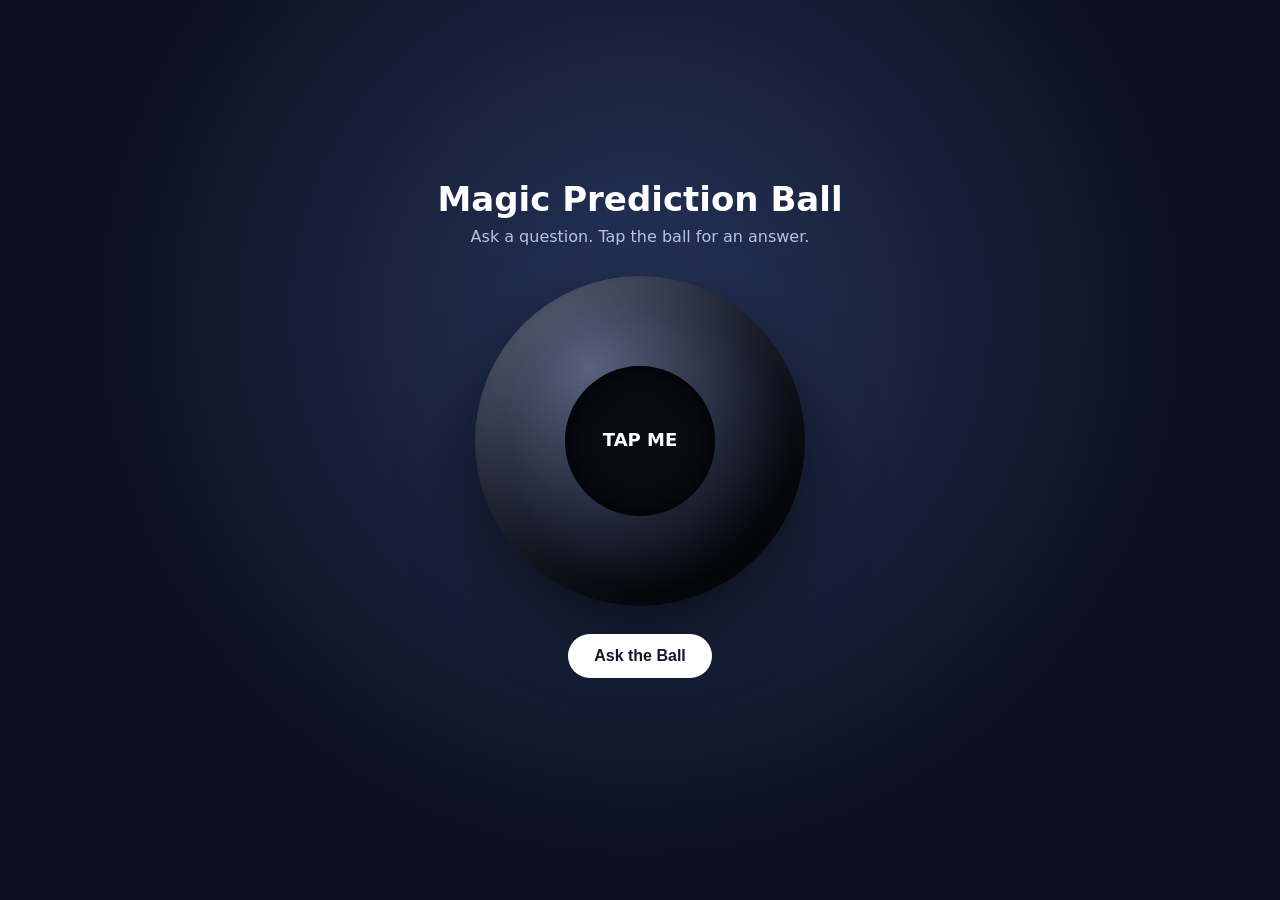
<file: bundle/index.html>
<!doctype html>
<html lang="en">
<head>
  <meta charset="UTF-8">
  <meta name="viewport" content="width=device-width,initial-scale=1">
  <title>Magic Prediction Ball</title>
  <link rel="stylesheet" href="style.css">
</head>
<body>
  <main class="app">
    <h1>Magic Prediction Ball</h1>
    <p class="hint">Ask a question. Tap the ball for an answer.</p>
    <div class="ball" id="ball" role="button" tabindex="0" aria-label="Tap the prediction ball">
      <div class="window"><div class="answer" id="answer">TAP ME</div></div>
    </div>
    <button id="ask" type="button">Ask the Ball</button>
    <div class="history" id="history" aria-live="polite"></div>
  </main>
  <script src="app.js" defer></script>
</body>
</html>
</file>
<file: bundle/style.css>
*{box-sizing:border-box}
body{margin:0;min-height:100vh;display:flex;align-items:center;justify-content:center;background:radial-gradient(circle at 50% 35%,#26345a,#0b1020 65%);font-family:system-ui,-apple-system,"Segoe UI",sans-serif;color:#fff}
.app{text-align:center;width:min(620px,92vw)}
h1{margin:0 0 8px;font-size:34px}
.hint{margin:0 0 30px;color:#b9c3df}
.ball{width:330px;height:330px;margin:auto;border-radius:50%;background:radial-gradient(circle at 35% 28%,#59627d,#202638 48%,#080b12 75%);box-shadow:0 25px 70px #0008,inset -25px -30px 50px #0008,inset 12px 12px 35px #ffffff18;display:flex;align-items:center;justify-content:center;cursor:pointer;user-select:none;transition:transform .18s}
.ball:hover{transform:scale(1.025)}
.ball.shake{animation:shake .65s ease}
.window{width:150px;height:150px;border-radius:50%;background:#080b12;display:flex;align-items:center;justify-content:center;padding:24px;box-shadow:inset 0 0 25px #000}
.answer{font-weight:700;font-size:18px;line-height:1.25}
button{margin-top:28px;border:0;border-radius:999px;padding:13px 26px;font-size:16px;font-weight:700;cursor:pointer;background:#fff;color:#121827}
button:hover{transform:translateY(-1px)}
.history{margin-top:24px;color:#9da9c9;font-size:13px;min-height:20px}
@keyframes shake{0%,100%{transform:rotate(0) scale(1)}20%{transform:rotate(-7deg) scale(1.03)}40%{transform:rotate(7deg) scale(1.03)}60%{transform:rotate(-5deg) scale(1.02)}80%{transform:rotate(4deg) scale(1.01)}}
</file>
